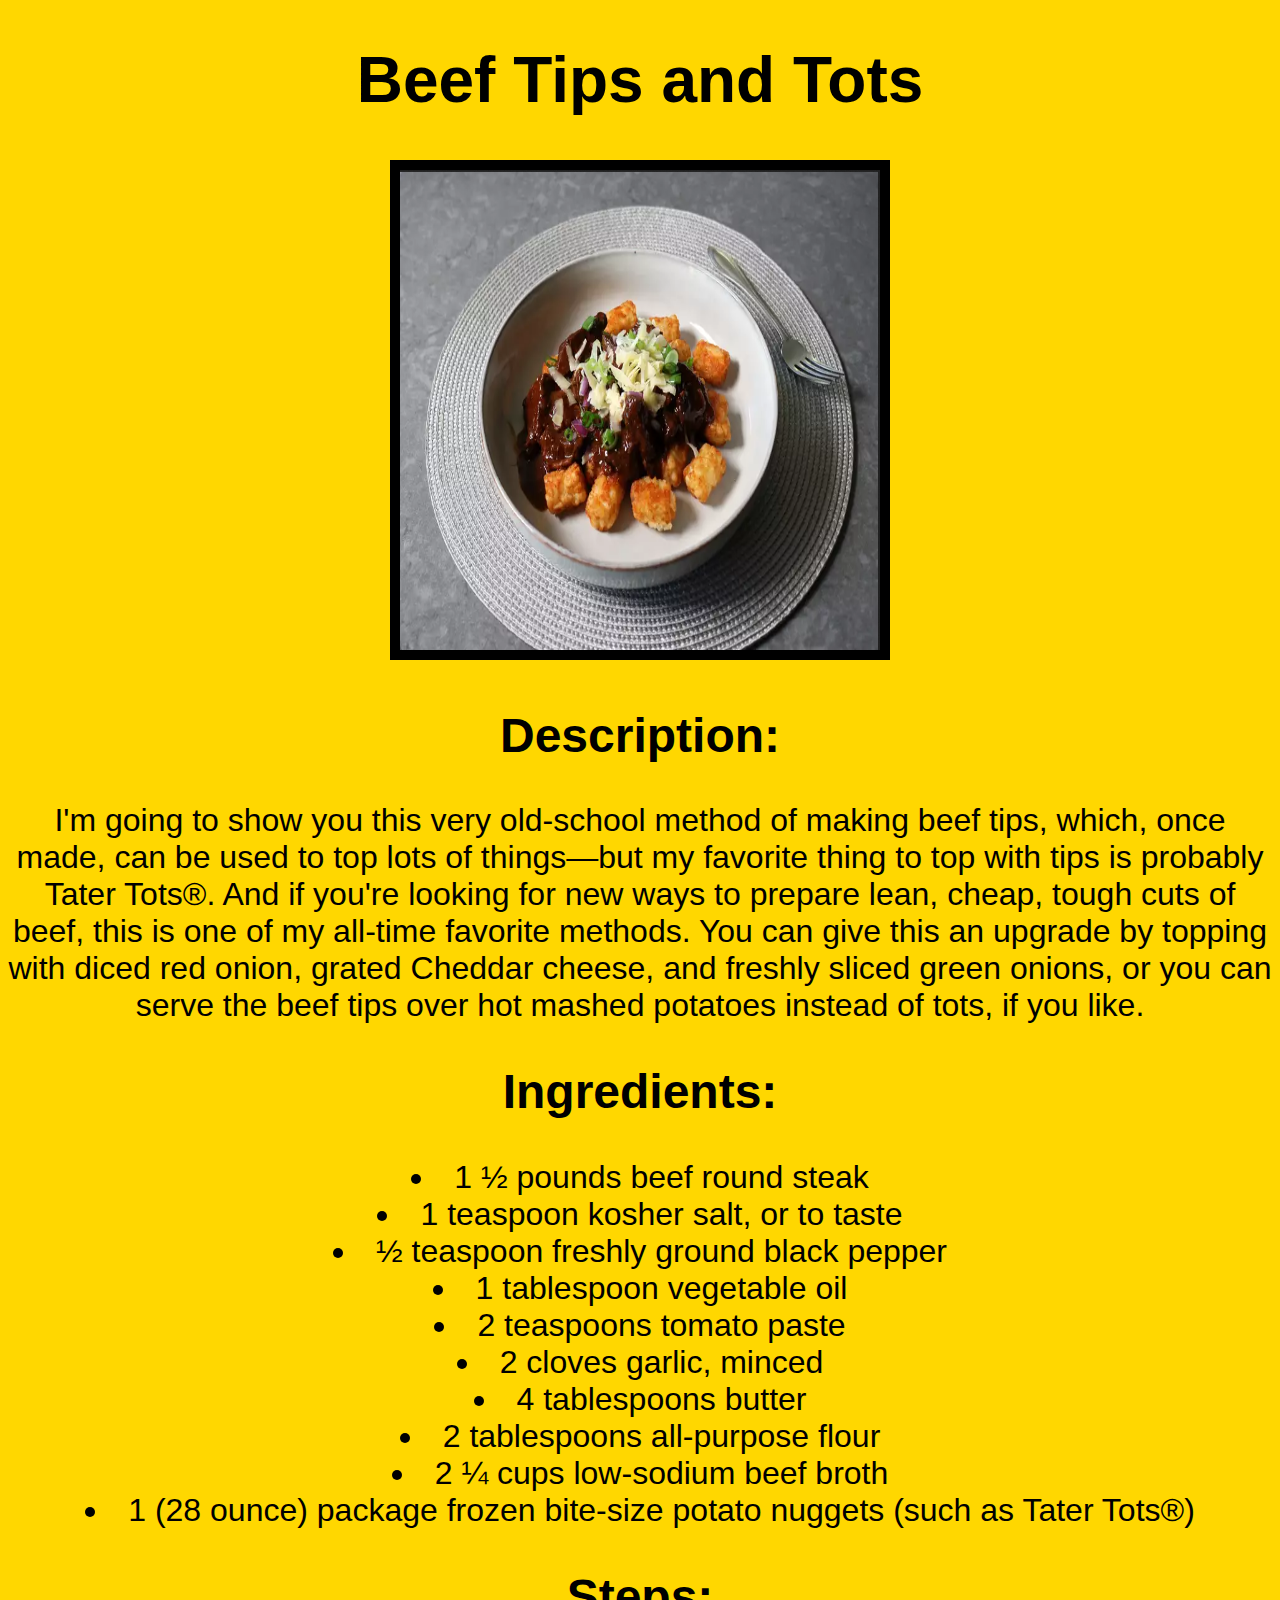
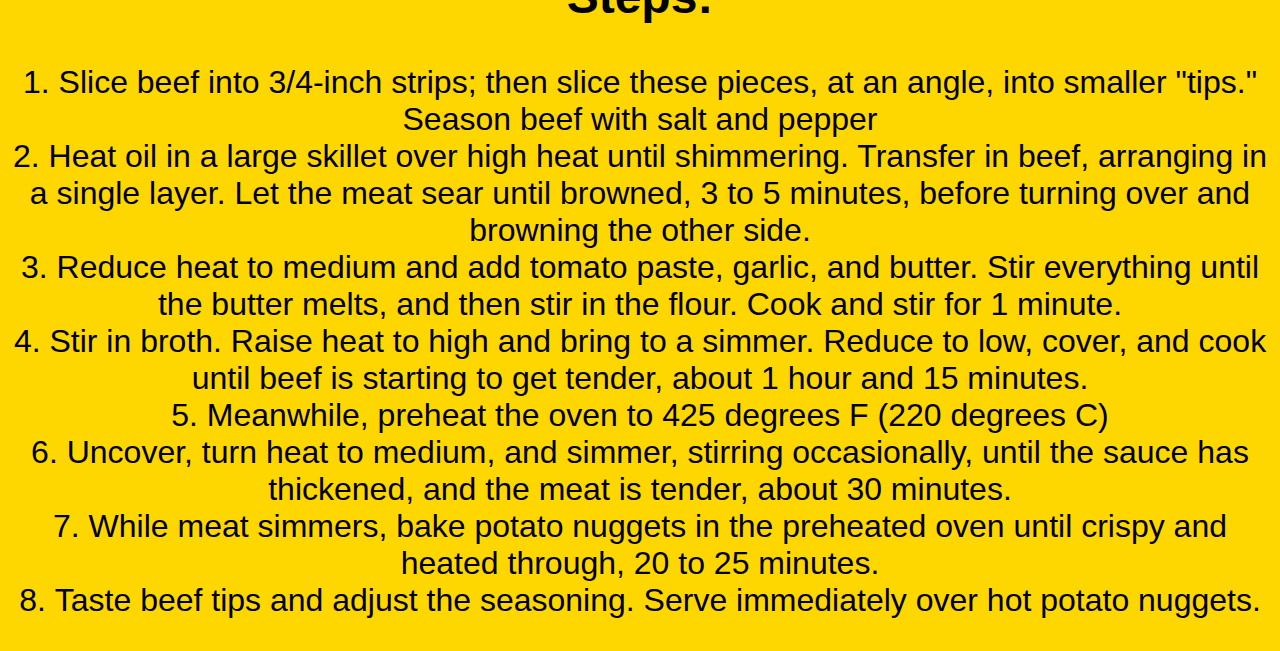
<file: recipes/beef-tips-and-tots.html>
<!DOCTYPE html>
<html lang="en">
<head>
    <meta charset="UTF-8">
    <meta name="viewport" content="width=device-width, initial-scale=1.0">
    <title>Beef Tips and Tots</title>
    <link rel="stylesheet" href="../styles.css">
</head>
<body>
    <h1>Beef Tips and Tots</h1>
    <img src="../images/beef-tips-and-tots.png" alt="Beef Tips and Tots">
    <h2>Description:</h2>
    <p>I'm going to show you this very old-school method of making beef tips, which, once made, can be used to top lots of things—but my favorite thing to top with tips is probably Tater Tots®. And if you're looking for new ways to prepare lean, cheap, tough cuts of beef, this is one of my all-time favorite methods. You can give this an upgrade by topping with diced red onion, grated Cheddar cheese, and freshly sliced green onions, or you can serve the beef tips over hot mashed potatoes instead of tots, if you like.</p>
    <h2>Ingredients:</h2>
    <ul>
        <li>1 ½ pounds beef round steak</li>
        <li>1 teaspoon kosher salt, or to taste</li>
        <li>½ teaspoon freshly ground black pepper</li>
        <li>1 tablespoon vegetable oil</li>         
        <li>2 teaspoons tomato paste</li>    
        <li>2 cloves garlic, minced</li>
        <li>4 tablespoons butter</li>
        <li>2 tablespoons all-purpose flour</li> 
        <li>2 ¼ cups low-sodium beef broth</li>
        <li>1 (28 ounce) package frozen bite-size potato nuggets (such as Tater Tots®)</li>
    </ul>
    <h2>Steps:</h2>
    <ol>
        <li>Slice beef into 3/4-inch strips; then slice these pieces, at an angle, into smaller "tips." Season beef with salt and pepper</li>
        <li>Heat oil in a large skillet over high heat until shimmering. Transfer in beef, arranging in a single layer. Let the meat sear until browned, 3 to 5 minutes, before turning over and browning the other side.</li>
        <li>Reduce heat to medium and add tomato paste, garlic, and butter. Stir everything until the butter melts, and then stir in the flour. Cook and stir for 1 minute.</li>
        <li>Stir in broth. Raise heat to high and bring to a simmer. Reduce to low, cover, and cook until beef is starting to get tender, about 1 hour and 15 minutes.</li>
        <li>Meanwhile, preheat the oven to 425 degrees F (220 degrees C)</li>
        <li>Uncover, turn heat to medium, and simmer, stirring occasionally, until the sauce has thickened, and the meat is tender, about 30 minutes.</li>
        <li>While meat simmers, bake potato nuggets in the preheated oven until crispy and heated through, 20 to 25 minutes.</li>
        <li>Taste beef tips and adjust the seasoning. Serve immediately over hot potato nuggets.</li>
    </ol>
</body>
</html>
</file>
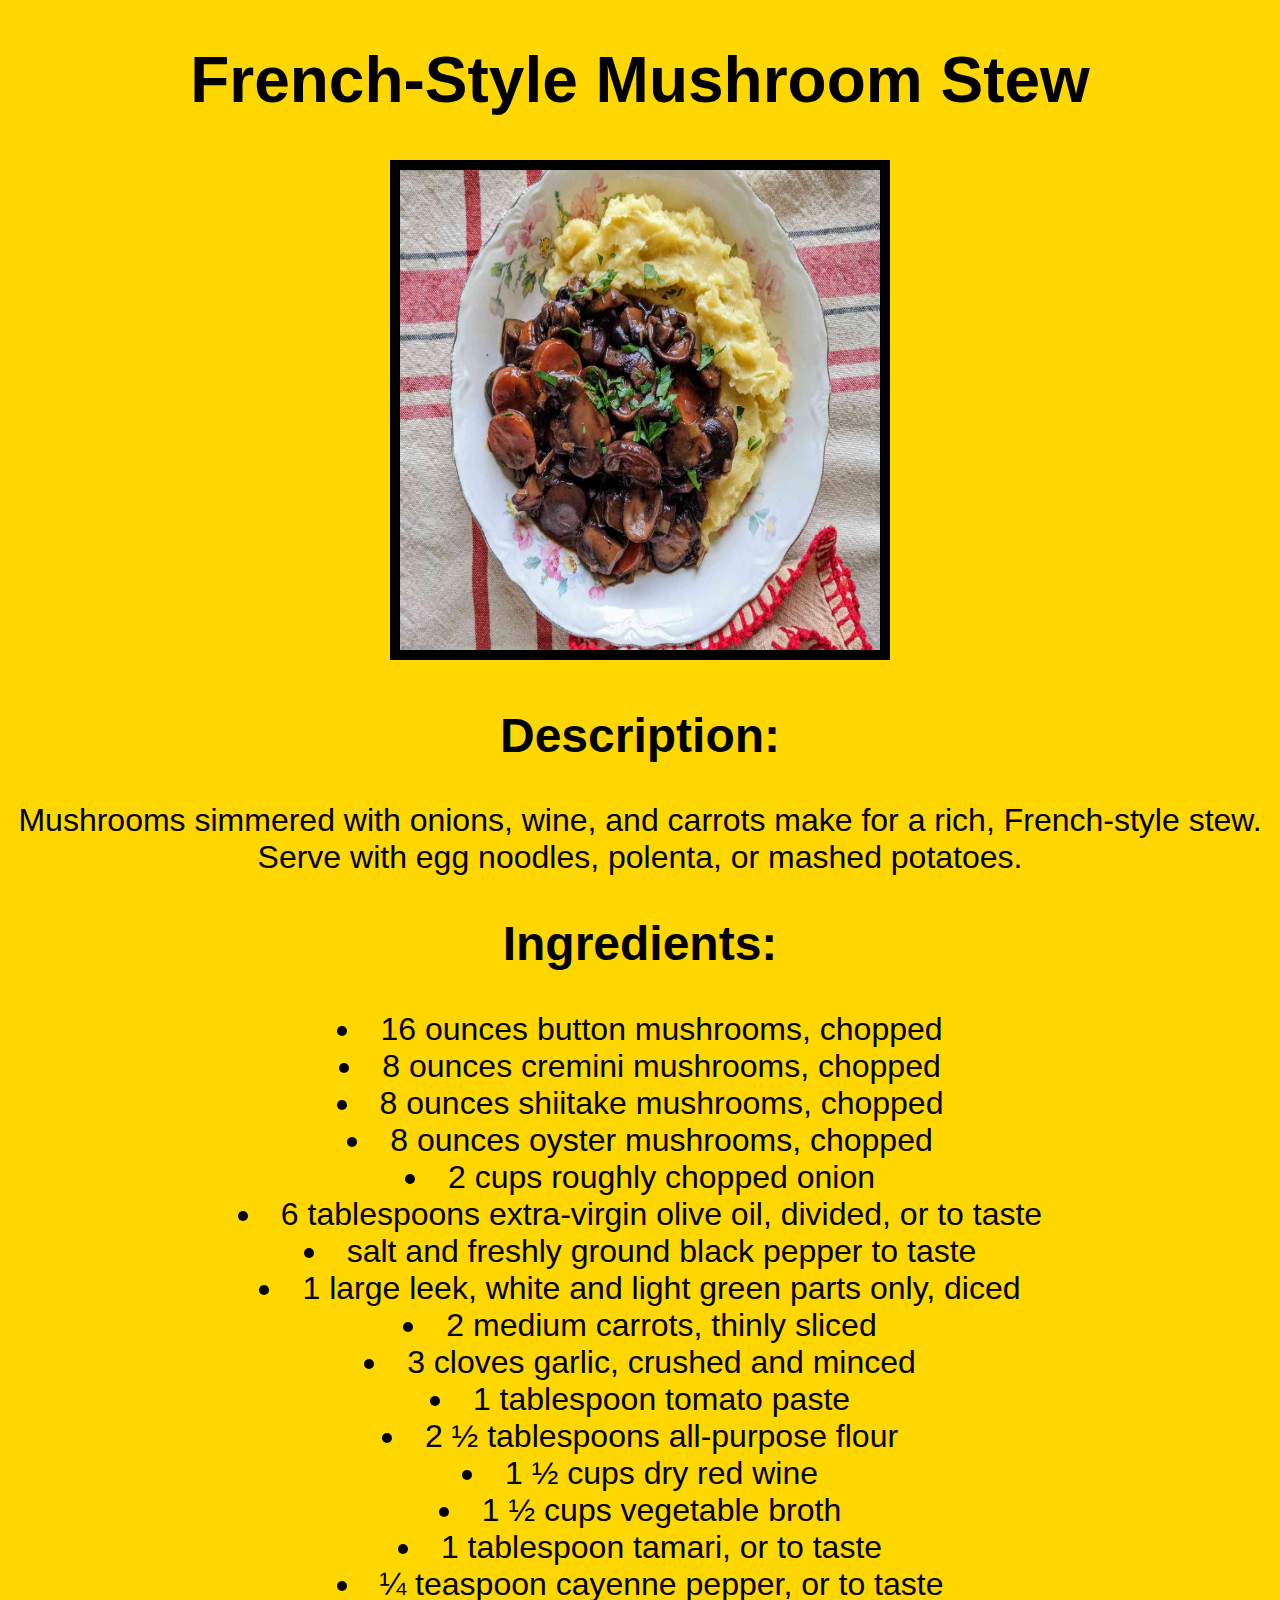
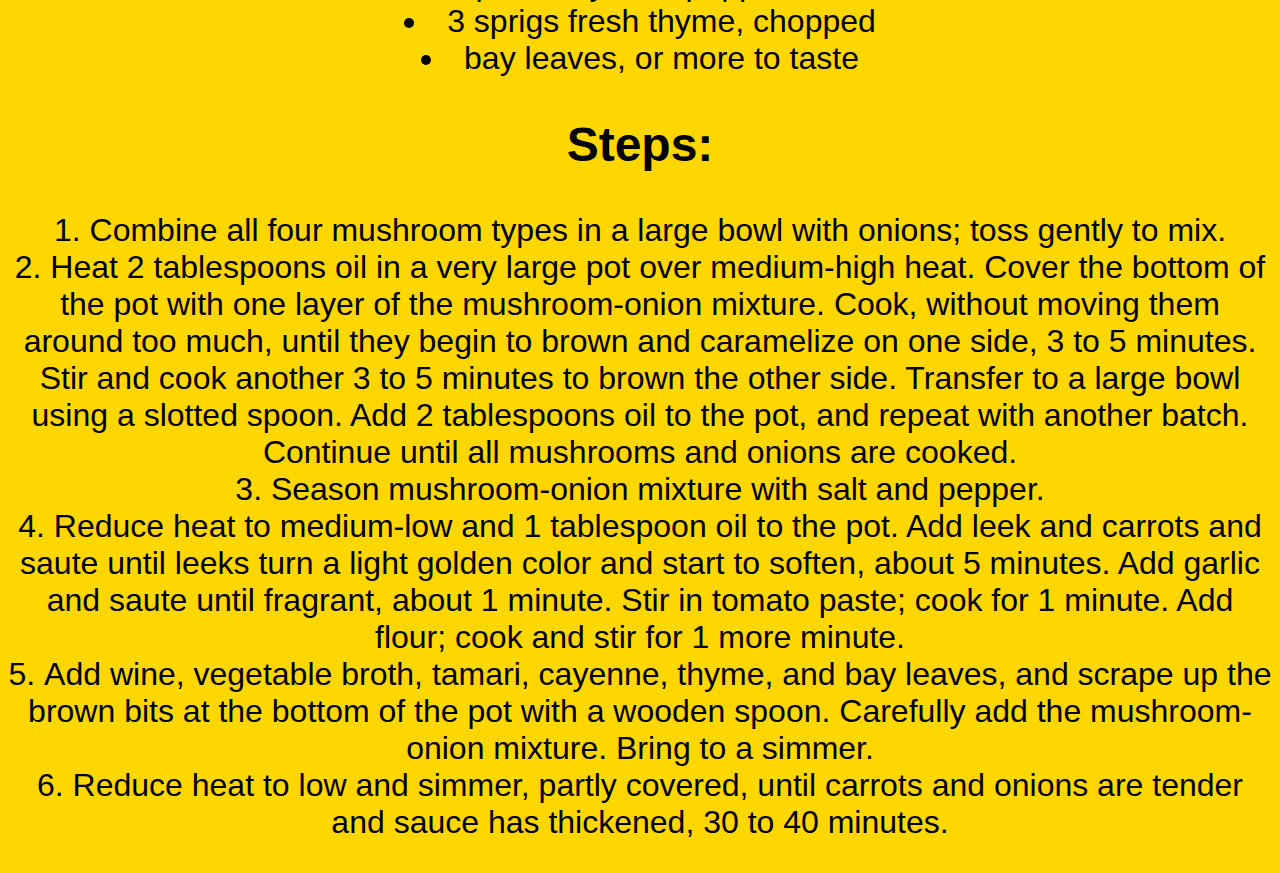
<file: recipes/mushroom-stew.html>
<!DOCTYPE html>
<html lang="en">
<head>
    <meta charset="UTF-8">
    <meta name="viewport" content="width=device-width, initial-scale=1.0">
    <title>Mushroom Stew</title>
    <link rel="stylesheet" href="../styles.css">
</head>
<body>
    <h1>French-Style Mushroom Stew</h1>
    <img src="../images/French-Style-Mushroom-Stew.jpg" alt="French-Style Mushroom Stew">
    <h2>Description:</h2>
    <p>Mushrooms simmered with onions, wine, and carrots make for a rich,
    French-style stew. Serve with egg noodles, polenta, or mashed potatoes.</p>
    <h2>Ingredients:</h2>
    <ul>
        <li>16 ounces button mushrooms, chopped</li>
        <li>8 ounces cremini mushrooms, chopped</li>
        <li>8 ounces shiitake mushrooms, chopped</li>
        <li>8 ounces oyster mushrooms, chopped</li>
        <li>2 cups roughly chopped onion</li>  
        <li>6 tablespoons extra-virgin olive oil, divided, or to taste</li>  
        <li>salt and freshly ground black pepper to taste</li>  
        <li>1 large leek, white and light green parts only, diced</li>  
        <li>2 medium carrots, thinly sliced</li>   
        <li>3 cloves garlic, crushed and minced</li>  
        <li>1 tablespoon tomato paste</li>  
        <li>2 ½ tablespoons all-purpose flour</li>  
        <li>1 ½ cups dry red wine</li>    
        <li>1 ½ cups vegetable broth</li> 
        <li>1 tablespoon tamari, or to taste</li> 
        <li>¼ teaspoon cayenne pepper, or to taste</li>  
        <li>3 sprigs fresh thyme, chopped</li>    
        <li>bay leaves, or more to taste</li>
    </ul>
    <h2>Steps:</h2>
    <ol>
        <li>Combine all four mushroom types in a large bowl with onions; toss gently to mix.</li>
        <li>Heat 2 tablespoons oil in a very large pot over medium-high heat. Cover the bottom of the pot with one layer of the mushroom-onion mixture. Cook, without moving them around too much, until they begin to brown and caramelize on one side, 3 to 5 minutes. Stir and cook another 3 to 5 minutes to brown the other side. Transfer to a large bowl using a slotted spoon. Add 2 tablespoons oil to the pot, and repeat with another batch. Continue until all mushrooms and onions are cooked.</li>
        <li>Season mushroom-onion mixture with salt and pepper.</li>
        <li>Reduce heat to medium-low and 1 tablespoon oil to the pot. Add leek and carrots and saute until leeks turn a light golden color and start to soften, about 5 minutes. Add garlic and saute until fragrant, about 1 minute. Stir in tomato paste; cook for 1 minute. Add flour; cook and stir for 1 more minute.</li>
        <li>Add wine, vegetable broth, tamari, cayenne, thyme, and bay leaves, and scrape up the brown bits at the bottom of the pot with a wooden spoon. Carefully add the mushroom-onion mixture. Bring to a simmer.
        <li>Reduce heat to low and simmer, partly covered, until carrots and onions are tender and sauce has thickened, 30 to 40 minutes.</li>
    </ol>
</body>
</html>
</file>
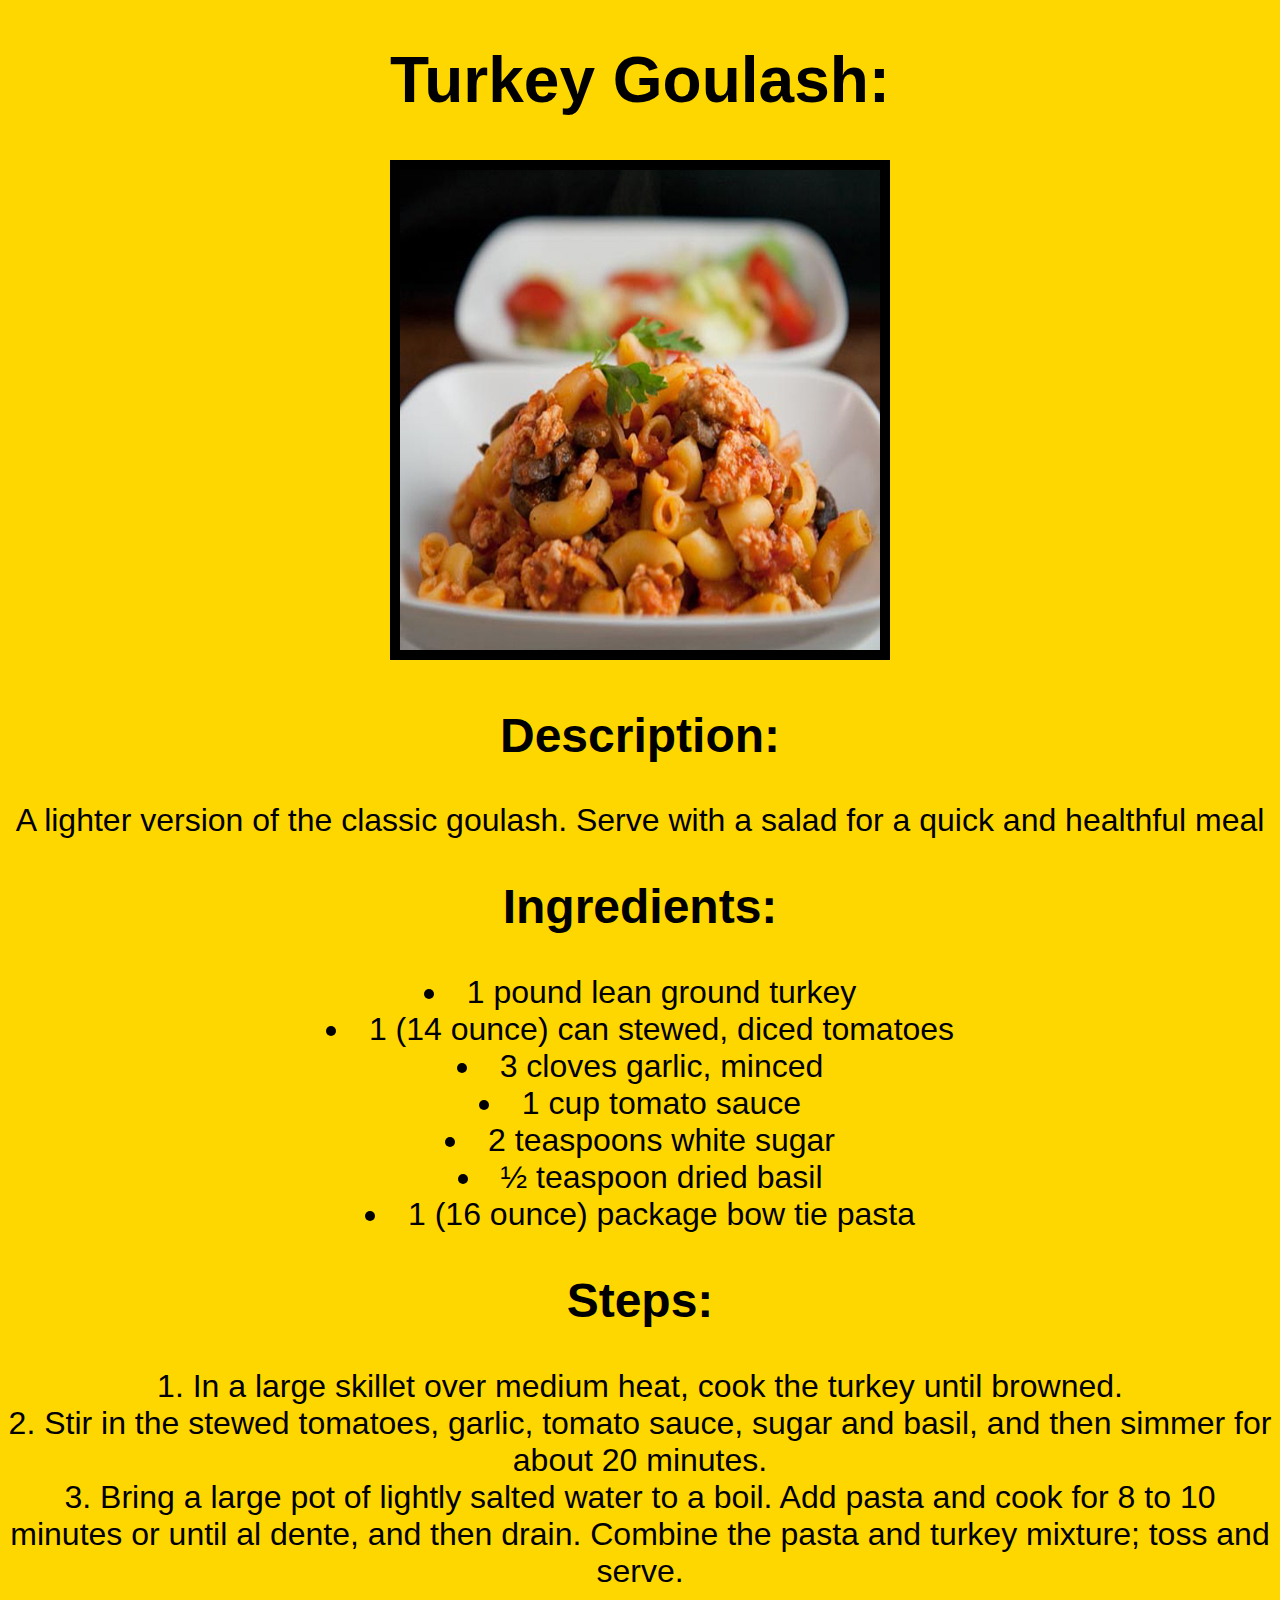
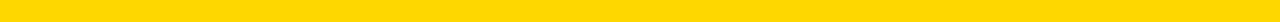
<file: recipes/turkey-goulash.html>
<!DOCTYPE html>
<html lang="en">
<head>
    <meta charset="UTF-8">
    <meta name="viewport" content="width=device-width, initial-scale=1.0">
    <title>Turkey Goulash</title>
    <link rel="stylesheet" href="../styles.css">
</head>
<body>
    <h1>Turkey Goulash:</h1>
 <img src="../images/turkey-goulash.jpg" alt="Turkey Goulash">
    <h2>Description:</h2>
    <p>A lighter version of the classic goulash. Serve with a salad for a quick and healthful meal</p>
    <h2>Ingredients:</h2>
    <ul>
        <li>1 pound lean ground turkey</li>
        <li>1 (14 ounce) can stewed, diced tomatoes</li>
        <li>3 cloves garlic, minced</li>
        <li>1 cup tomato sauce</li>
        <li>2 teaspoons white sugar</li>
        <li>½ teaspoon dried basil</li>
        <li>1 (16 ounce) package bow tie pasta</li>
    </ul>
    <h2>Steps:</h2>
    <ol>
        <li>In a large skillet over medium heat, cook the turkey until browned.</li>
        <li>Stir in the stewed tomatoes, garlic, tomato sauce, sugar and basil, and then simmer for about 20 minutes.</li>        
        <li>Bring a large pot of lightly salted water to a boil. Add pasta and cook for 8 to 10 minutes or until al dente, and then drain. Combine the pasta and turkey mixture; toss and serve.</li>   
    </ol>
</body>
</html>
</file>
<file: styles.css>
html {
    background-color: gold
}

body {
    color: black;
    font-family: Arial, Helvetica, sans-serif;
    font-size: 24pt
}

* {
    box-sizing: border-box;
    text-align: center;
}

ul,
ol {
    list-style-position: inside;
    padding-left: 0;
}

img {
    height: 500px;
    width: 500px;
    border: 10px solid black;
}

.column {
display: inline-block;
margin: 10px;
border:10px solid rgb(0, 0, 0);
padding: 20px;
background-color: rgb(255, 255, 255);
height: 550px;
width: 550px;

}

.container {
text-align: center;
    }

.recipes-list {
font-weight: bold;
}
</file>
